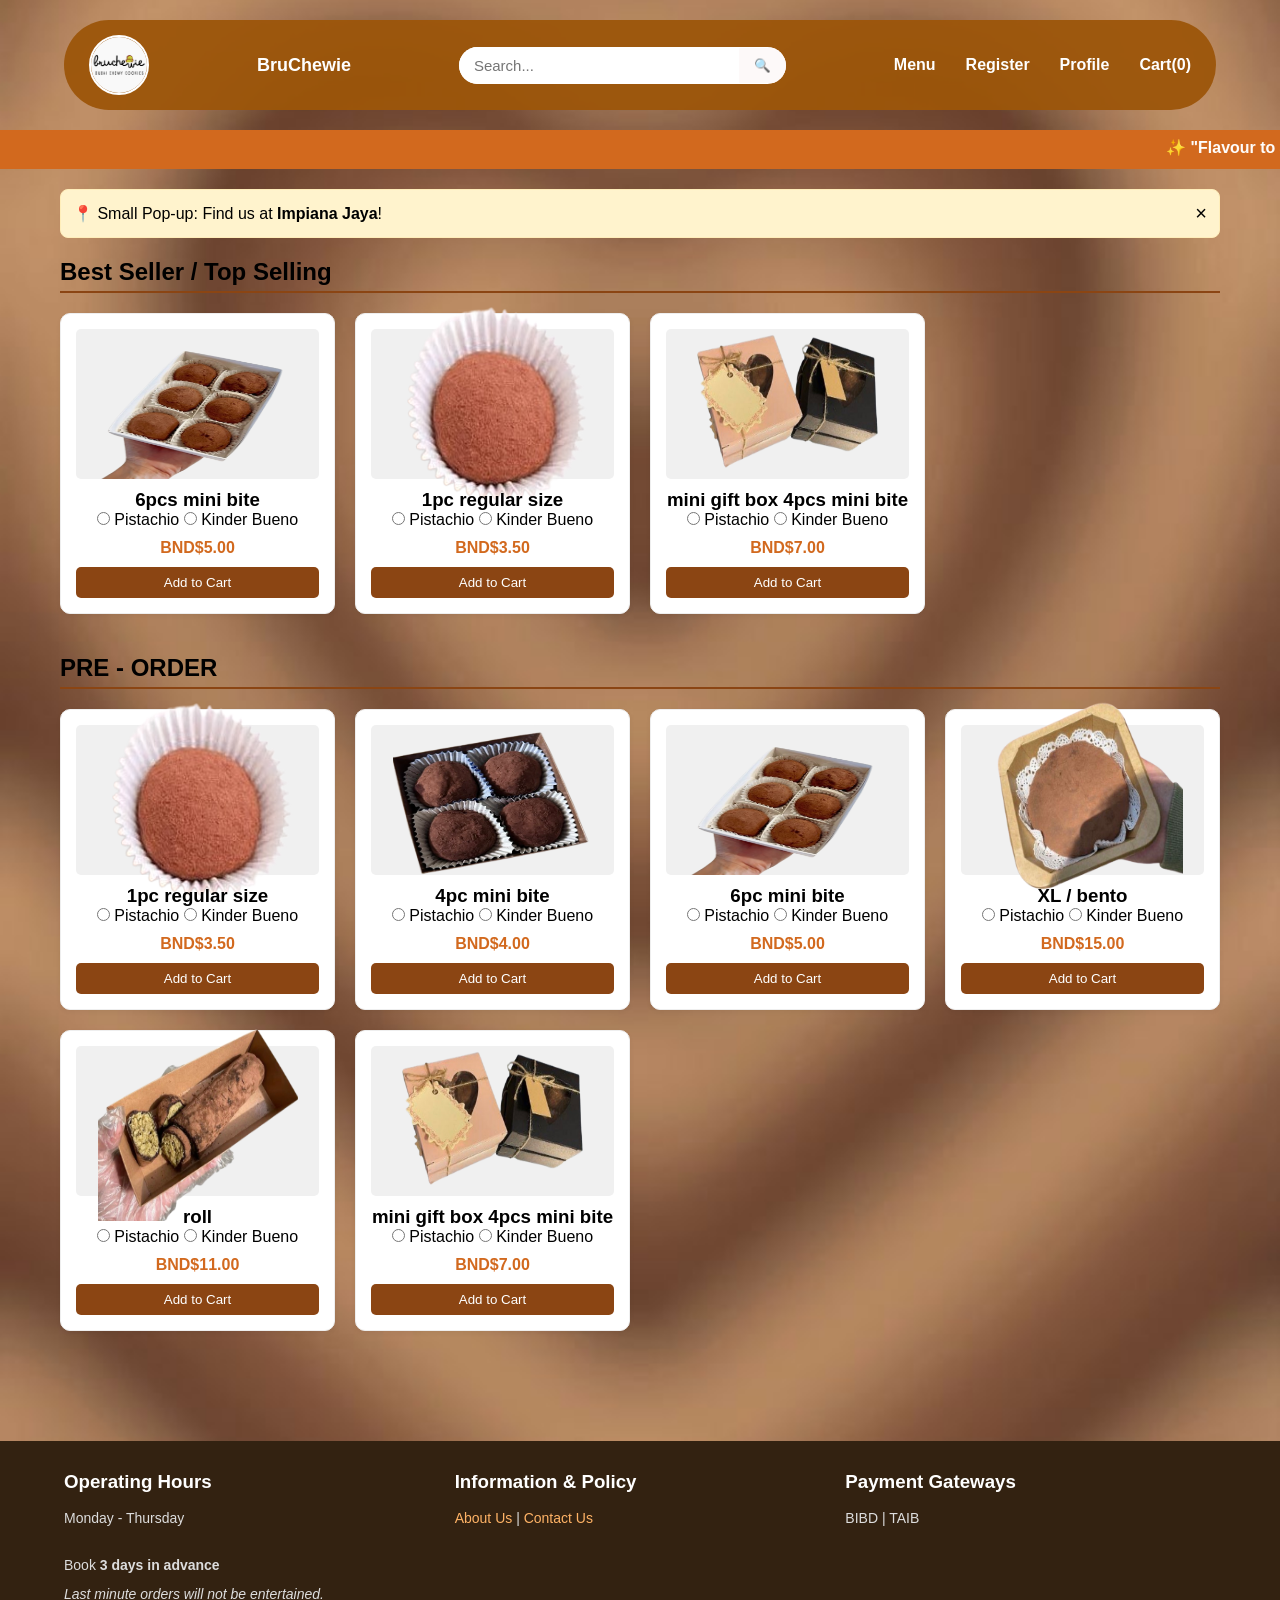
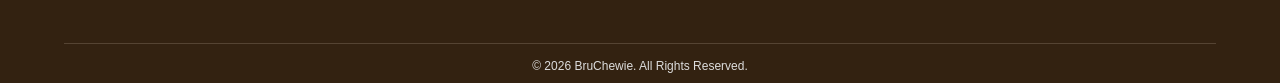
<file: index.html>
<!DOCTYPE html>
<html lang="en">
<head>
    <meta charset="UTF-8">
    <meta name="viewport" content="width=device-width, initial-scale=1.0">
    <title>BruChewie | Dubai Chewy Cookie</title>
    <link rel="stylesheet" href="style.css">
</head>

<style>
    body {
    background-image: url("bg.jpg");
    background-repeat: no-repeat;
    background-position: center center;
    background-attachment: fixed;
    background-size: cover;
    height: 100vh;
    margin: 0; /* Removes default margin around the body */
}
</style>

<body>

    <header>
        <nav class="navbar">
            <div class="logo-container">
                <img src="bruchewie logo.png" class="nav-circle-logo" width="60" height="60">
            </div>
            <div class="logo">BruChewie</div>
            <div class="search-box">
                <input type="text" placeholder="Search...">
                <button>🔍</button>
            </div>
            <ul class="nav-links">
                <li><a href="menu.html">Menu</a></li>
                <li><a href="signup.html">Register</a></li>
                <li><a href="login.html" class="icon-link">Profile</a></li>
                <li><a href="checkout.html" class="icon-link">Cart(<span id="cart-count">0</span>)</a></li>
            </ul>
        </nav>
    </header>

    <div class="promo-banner">
        <marquee behavior="scroll" direction="left">✨ "Flavour to Savor" - The Rich Taste of Cocoa ✨</marquee>
    </div>

    <main>
        <div class="small-popup" id="location-popup">
            <p>📍 Small Pop-up: Find us at <strong>Impiana Jaya</strong>!</p>
            <button onclick="document.getElementById('location-popup').style.display='none'">&times;</button>
        </div>

        <section class="product-section">
            <h2>Best Seller / Top Selling</h2>
            <div class="product-grid">
                <div class="product-card">
                    <div class="product-image-placeholder">
                        <img src="6pcs_mini.png" class="product-image" width="200" height="150">
                    </div>
                    <h3>6pcs mini bite</h3>
                    <input type="radio" name="flavor" value="pistachio"> Pistachio
                    <input type="radio" name="flavor" value="kinder"> Kinder Bueno
                    <p class="price">BND$5.00</p>
                    <button class="add-to-cart-btn">Add to Cart</button>
                </div>
                <div class="product-card">
                    <div class="product-image-placeholder">
                        <img src="regular_dcc.png" class="product-image" width="200" height="200">
                    </div>
                    <h3>1pc regular size</h3>
                    <input type="radio" name="flavor" value="pistachio"> Pistachio
                    <input type="radio" name="flavor" value="kinder"> Kinder Bueno
                    <p class="price">BND$3.50</p>
                    <button class="add-to-cart-btn">Add to Cart</button>
                </div>
                <div class="product-card">
                    <div class="product-image-placeholder">
                        <img src="mini_gift_box.png" class="product-image" width="200" height="150">
                    </div>
                    <h3>mini gift box 4pcs mini bite</h3>
                    <input type="radio" name="flavor" value="pistachio"> Pistachio
                    <input type="radio" name="flavor" value="kinder"> Kinder Bueno
                    <p class="price">BND$7.00</p>
                    <button class="add-to-cart-btn">Add to Cart</button>
            </div>
        </section>

        <section class="product-section">
            <h2>PRE - ORDER</h2>
            <div class="product-grid">
                <div class="product-card">
                    <div class="product-image-placeholder">
                        <img src="regular_dcc.png" class="product-image" width="200" height="200">
                    </div>
                    <h3>1pc regular size</h3>
                    <input type="radio" name="flavor" value="pistachio"> Pistachio
                    <input type="radio" name="flavor" value="kinder"> Kinder Bueno
                    <p class="price">BND$3.50</p>
                    <button class="add-to-cart-btn">Add to Cart</button>
                </div>
                <div class="product-card">
                    <div class="product-image-placeholder">
                        <img src="4_pc_mini.png" class="product-image" width="200" height="200">
                    </div>
                    <h3>4pc mini bite</h3>
                    <input type="radio" name="flavor" value="pistachio"> Pistachio
                    <input type="radio" name="flavor" value="kinder"> Kinder Bueno
                    <p class="price">BND$4.00</p>
                    <button class="add-to-cart-btn">Add to Cart</button>
                </div>
                <div class="product-card">
                    <div class="product-image-placeholder">
                        <img src="6pcs_mini.png" class="product-image" width="200" height="150">
                    </div>
                    <h3>6pc mini bite</h3>
                    <input type="radio" name="flavor" value="pistachio"> Pistachio
                    <input type="radio" name="flavor" value="kinder"> Kinder Bueno
                    <p class="price">BND$5.00</p>
                    <button class="add-to-cart-btn">Add to Cart</button>
                </div>
                <div class="product-card">
                    <div class="product-image-placeholder">
                        <img src="xl_bento.png" class="product-image" width="200" height="200">
                    </div>
                    <h3>XL / bento</h3>
                    <input type="radio" name="flavor" value="pistachio"> Pistachio
                    <input type="radio" name="flavor" value="kinder"> Kinder Bueno
                    <p class="price">BND$15.00</p>
                    <button class="add-to-cart-btn">Add to Cart</button>
                </div>
                <div class="product-card">
                    <div class="product-image-placeholder">
                        <img src="roll_dcc.png" class="product-image" width="200" height="200">
                    </div>
                    <h3>roll</h3>
                    <input type="radio" name="flavor" value="pistachio"> Pistachio
                    <input type="radio" name="flavor" value="kinder"> Kinder Bueno
                    <p class="price">BND$11.00</p>
                    <button class="add-to-cart-btn">Add to Cart</button>
                </div>
                <div class="product-card">
                    <div class="product-image-placeholder">
                        <img src="mini_gift_box.png" class="product-image" width="200" height="150">
                    </div>
                    <h3>mini gift box 4pcs mini bite</h3>
                    <input type="radio" name="flavor" value="pistachio"> Pistachio
                    <input type="radio" name="flavor" value="kinder"> Kinder Bueno
                    <p class="price">BND$7.00</p>
                    <button class="add-to-cart-btn">Add to Cart</button>
                </div>
            </div>
        </section>
    </main>

    <footer>
        <div class="footer-container">
            <div class="footer-section">
                <h3>Operating Hours</h3>
                <p>Monday - Thursday</p> <br>
                <p>Book <strong>3 days in advance</strong></p>
                <p><em>Last minute orders will not be entertained.</em></p>
            </div>
            
            <div class="footer-section">
                <h3>Information & Policy</h3>
                <p><a href="bruchewie.html">About Us</a> | <a href="contact.html">Contact Us</a></p>
            </div>

            <div class="footer-section">
                <h3>Payment Gateways</h3>
                <p>BIBD | TAIB</p>
            </div>
        </div>
        <div class="footer-bottom">
            <p>&copy; 2026 BruChewie. All Rights Reserved.</p>
        </div>
    </footer>

    <script src="script.js"></script>
</body>
</html>
</file>
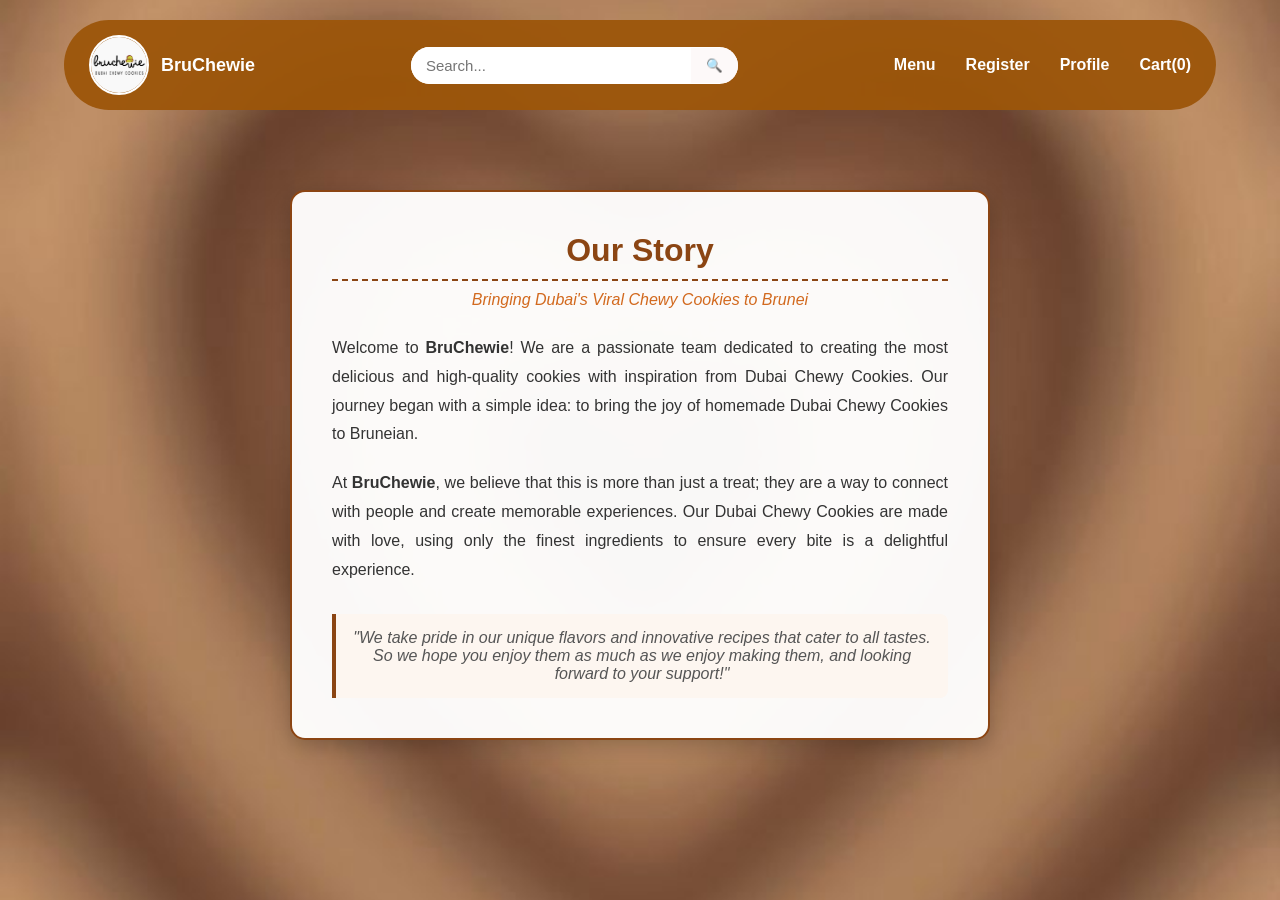
<file: bruchewie.html>
<!DOCTYPE html>
<html lang="en">
<head>
    <meta charset="UTF-8">
    <meta name="viewport" content="width=device-width, initial-scale=1.0">
    <title>BruChewie | About Us</title>
    <link rel="stylesheet" href="style.css">
    <style>
        body {
            background-image: url("bg.jpg");
            background-repeat: no-repeat;
            background-position: center center;
            background-attachment: fixed;
            background-size: cover;
            min-height: 100vh;
            margin: 0; 
            display: flex;
            flex-direction: column;
            align-items: center;
        }

        .about-wrapper {
            background: rgba(255, 255, 255, 0.96);
            border: 2px solid #8B4513;
            border-radius: 15px;
            padding: 40px;
            max-width: 700px;
            width: 90%;
            margin: 40px auto;
            box-shadow: 0 6px 20px rgba(0,0,0,0.2);
            text-align: center;
        }

        .about-title {
            color: #8B4513;
            font-size: 32px;
            margin-bottom: 10px;
            font-weight: bold;
            border-bottom: 2px dashed #8B4513;
            padding-bottom: 10px;
        }

        .about-subtitle {
            font-style: italic;
            color: #D2691E;
            margin-bottom: 25px;
            font-size: 16px;
        }

        .about-content p {
            font-size: 16px;
            color: #333;
            line-height: 1.8;
            margin-bottom: 20px;
            text-align: justify;
        }

        .highlight-box {
            background-color: #fdf6f0;
            border-left: 4px solid #8B4513;
            padding: 15px;
            margin-top: 30px;
            border-radius: 0 8px 8px 0;
            font-style: italic;
            color: #555;
        }
    </style>
</head>
<body>

    <header style="width: 100%;">
        <nav class="navbar">
            <div class="logo-container">
                <img src="bruchewie logo.png" class="nav-circle-logo" width="60" height="60">
                <div class="logo">BruChewie</div>
            </div>
            <div class="search-box">
                <input type="text" placeholder="Search...">
                <button>🔍</button>
            </div>
            <ul class="nav-links">
                <li><a href="menu.html">Menu</a></li>
                <li><a href="signup.html">Register</a></li>
                <li><a href="login.html" class="icon-link">Profile</a></li>
                <li><a href="checkout.html" class="icon-link">Cart(<span id="cart-count">0</span>)</a></li>
            </ul>
        </nav>
    </header>

    <main style="width:100%;">
        <div class="about-wrapper">
            <h1 class="about-title">Our Story</h1>
            <div class="about-subtitle">Bringing Dubai's Viral Chewy Cookies to Brunei</div>
            
            <div class="about-content">
                <p>
                    Welcome to <strong>BruChewie</strong>! We are a passionate team dedicated to creating the most delicious and high-quality cookies with inspiration from Dubai Chewy Cookies. 
            Our journey began with a simple idea: to bring the joy of homemade Dubai Chewy Cookies to Bruneian. 
                </p>
                <p>
                     At <strong>BruChewie</strong>, we believe that this is more than just a treat; they are a way to connect with people and create memorable experiences. 
            Our Dubai Chewy Cookies are made with love, using only the finest ingredients to ensure every bite is a delightful experience. 
                </p>
                
                <div class="highlight-box">
                    "We take pride in our unique flavors and innovative recipes that cater to all tastes. So we hope you enjoy them as much as we enjoy making them, and looking forward to your support!"
                </div>
            </div>
        </div>
    </main>

    <script src="script.js"></script>
</body>
</html>
</file>
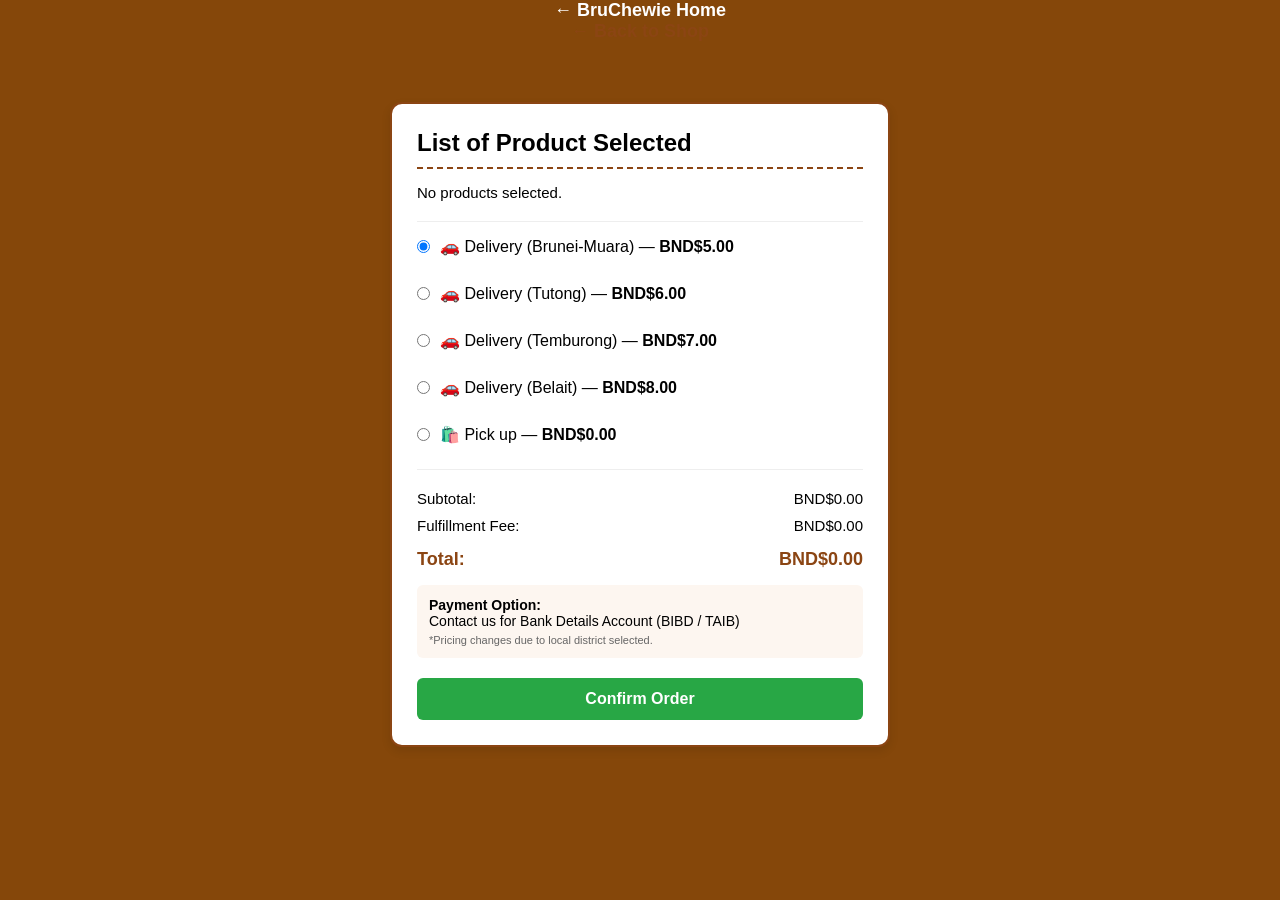
<file: checkout.html>
<!DOCTYPE html>
<html lang="en">
<head>
    <header style="text-align: center;">
        <div class="logo"><a href="index.html" style="text-decoration: none; color: white;">← BruChewie Home</a></div>
    </header>
    <meta charset="UTF-8">
    <meta name="viewport" content="width=device-width, initial-scale=1.0">
    <title>BruChewie | Checkout</title>
    <link rel="stylesheet" href="style.css">
    <style>
        .checkout-wrapper {
            background: white;
            border: 2px solid #8B4513;
            border-radius: 12px;
            padding: 25px;
            max-width: 500px;
            margin: 40px auto;
            box-shadow: 0 4px 10px rgba(0,0,0,0.1);
        }
        .summary-title {
            border-bottom: 2px dashed #8B4513;
            padding-bottom: 10px;
            margin-bottom: 15px;
        }
        .cart-item {
            display: flex;
            justify-content: space-between;
            margin-bottom: 10px;
            font-size: 15px;
        }
        .fulfillment-options {
            margin: 20px 0;
            padding: 15px 0;
            border-top: 1px solid #eee;
            border-bottom: 1px solid #eee;
        }
        .option-label {
            display: flex;
            align-items: center;
            gap: 10px;
            margin-bottom: 10px;
            cursor: pointer;
        }
        .total-display {
            display: flex;
            justify-content: space-between;
            font-size: 18px;
            font-weight: bold;
            margin: 15px 0;
            color: #8B4513;
        }
        .payment-method {
            background: #fdf6f0;
            padding: 12px;
            border-radius: 6px;
            margin-bottom: 20px;
            font-size: 14px;
        }
        .confirm-btn {
            background-color: #28a745;
            color: white;
            border: none;
            width: 100%;
            padding: 12px;
            font-size: 16px;
            font-weight: bold;
            border-radius: 6px;
            cursor: pointer;
        }
        .confirm-btn:hover { background-color: #218838; }
    </style>
</head>
<body>

    <header style="text-align: center;">
        <div class="logo"><a href="index.html" style="text-decoration: none; color: #8B4513;">← Back to Shop</a></div>
    </header>

   <main>
    <div class="checkout-wrapper">
        <h2 class="summary-title">List of Product Selected</h2>
        
        <div id="cart-items-list">
            <p style="color: #888; font-style: italic; padding: 10px 0;">Loading your cart...</p>
        </div>

        <div class="fulfillment-options">
            <label class="option-label">
                <input type="radio" name="fulfillment" value="delivery" id="delivery-bruneimuara" checked onchange="renderCheckout()">
                <span>🚗 Delivery (Brunei-Muara) — <strong>BND$5.00</strong></span>
            </label> <br>
            <label class="option-label">
                <input type="radio" name="fulfillment" value="delivery" id="delivery-tutong" onchange="renderCheckout()">
                <span>🚗 Delivery (Tutong) — <strong>BND$6.00</strong></span>
            </label> <br>
             <label class="option-label">
                <input type="radio" name="fulfillment" value="delivery" id="delivery-temburong" onchange="renderCheckout()">
                <span>🚗 Delivery (Temburong) — <strong>BND$7.00</strong></span>
            </label> <br>
             <label class="option-label">
                <input type="radio" name="fulfillment" value="delivery" id="delivery-belait" onchange="renderCheckout()">
                <span>🚗 Delivery (Belait) — <strong>BND$8.00</strong></span>
            </label> <br>
            <label class="option-label">
                <input type="radio" name="fulfillment" value="pickup" id="pickup-radio" onchange="renderCheckout()">
                <span>🛍️ Pick up — <strong>BND$0.00</strong></span>
            </label>
        </div>

        <div class="cart-item">
            <span>Subtotal:</span>
            <span id="subtotal-val">BND$0.00</span>
        </div>
        <div class="cart-item">
            <span>Fulfillment Fee:</span>
            <span id="fee-val">BND$5.00</span>
        </div>
        
        <div class="total-display">
            <span>Total:</span>
            <span id="total-val">BND$0.00</span>
        </div>

        <div class="payment-method">
            <p><strong>Payment Option:</strong></p>
            <p>Contact us for Bank Details Account (BIBD / TAIB)</p>
            <p style="font-size: 11px; margin-top: 5px; color: #666;">*Pricing changes due to local district selected.</p>
        </div>

        <button class="confirm-btn" onclick="submitOrder()">Confirm Order</button>
    </div>
</main>

    <script src="script.js"></script>
</body>
</html>
</file>
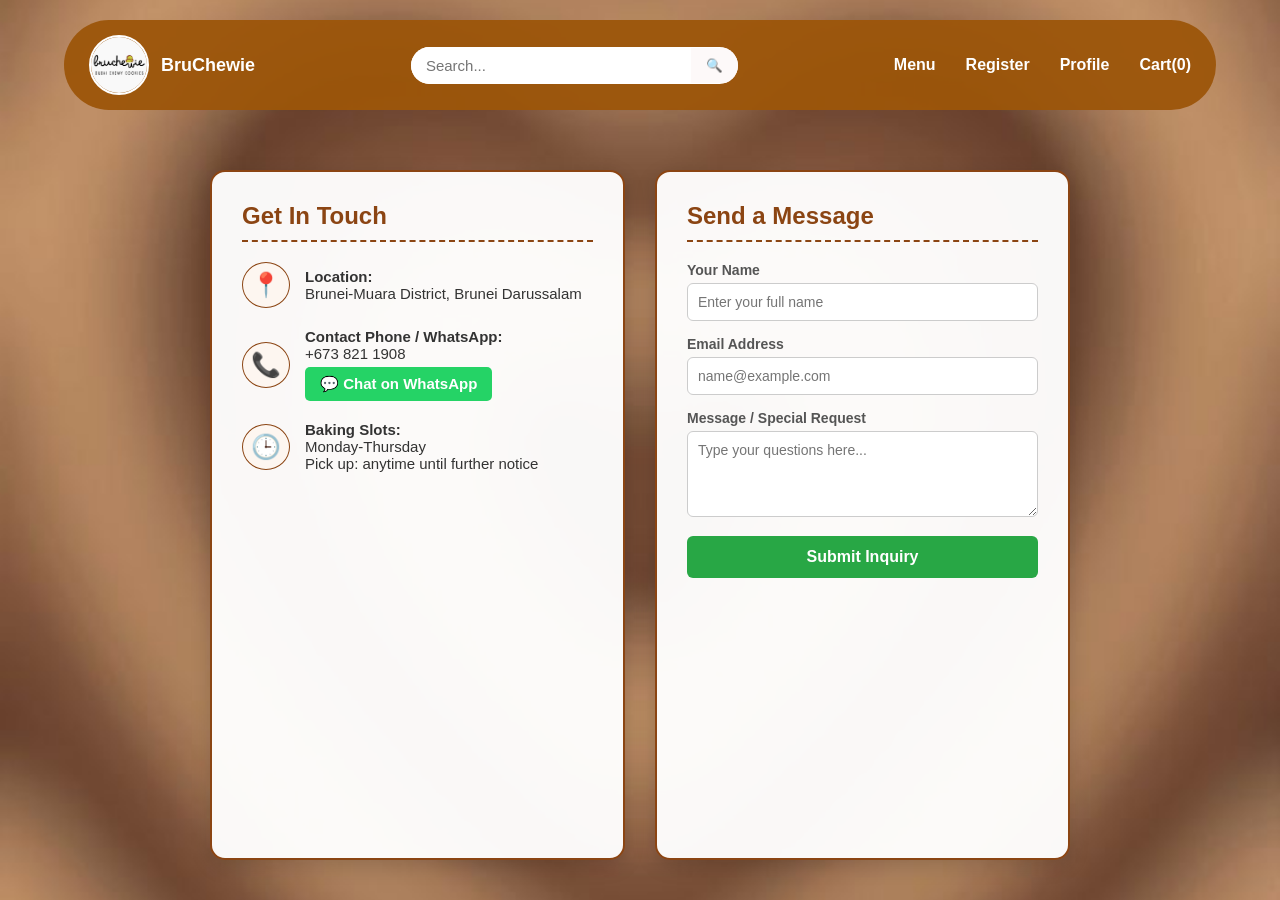
<file: contact.html>
<!DOCTYPE html>
<html lang="en">
<head>
    <meta charset="UTF-8">
    <meta name="viewport" content="width=device-width, initial-scale=1.0">
    <title>BruChewie | Contact Us</title>
    <link rel="stylesheet" href="style.css">
    <style>
        body {
            background-image: url("bg.jpg");
            background-repeat: no-repeat;
            background-position: center center;
            background-attachment: fixed;
            background-size: cover;
            min-height: 100vh;
            margin: 0; 
            display: flex;
            flex-direction: column;
            align-items: center;
        }

        .contact-container {
            display: flex;
            flex-wrap: wrap;
            gap: 30px;
            max-width: 900px;
            width: 90%;
            margin: 40px auto;
        }

        .contact-box {
            background: rgba(255, 255, 255, 0.96);
            border: 2px solid #8B4513;
            border-radius: 15px;
            padding: 30px;
            box-shadow: 0 6px 20px rgba(0,0,0,0.15);
            flex: 1;
            min-width: 280px;
        }

        .contact-title {
            color: #8B4513;
            font-size: 24px;
            font-weight: bold;
            margin-bottom: 20px;
            border-bottom: 2px dashed #8B4513;
            padding-bottom: 10px;
        }

        .info-item {
            display: flex;
            align-items: center;
            gap: 15px;
            margin-bottom: 20px;
            font-size: 15px;
            color: #333;
        }

        .info-icon {
            font-size: 24px;
            background: #fdf6f0;
            padding: 8px;
            border-radius: 50%;
            border: 1px solid #8B4513;
        }

        .form-group {
            margin-bottom: 15px;
        }

        .form-group label {
            display: block;
            margin-bottom: 5px;
            font-weight: 600;
            color: #555;
            font-size: 14px;
        }

        .form-group input, .form-group textarea {
            width: 100%;
            padding: 10px;
            border: 1px solid #ccc;
            border-radius: 6px;
            outline: none;
            font-size: 14px;
        }

        .form-group input:focus, .form-group textarea:focus {
            border-color: #8B4513;
        }

        .send-btn {
            background-color: #28a745;
            color: white;
            border: none;
            width: 100%;
            padding: 12px;
            font-size: 16px;
            font-weight: bold;
            border-radius: 6px;
            cursor: pointer;
            transition: background 0.3s;
        }
        .send-btn:hover { background-color: #218838; }

        .whatsapp-btn {
            display: inline-block;
            background-color: #25D366;
            color: white;
            text-decoration: none;
            padding: 8px 15px;
            border-radius: 5px;
            font-weight: bold;
            margin-top: 5px;
        }
        .whatsapp-btn:hover { background-color: #1ebd58; }
    </style>
</head>
<body>

    <header style="width: 100%;">
        <nav class="navbar">
            <div class="logo-container">
                <img src="bruchewie logo.png" class="nav-circle-logo" width="60" height="60">
                <div class="logo">BruChewie</div>
            </div>
            <div class="search-box">
                <input type="text" placeholder="Search...">
                <button>🔍</button>
            </div>
            <ul class="nav-links">
                <li><a href="menu.html">Menu</a></li>
                <li><a href="signup.html">Register</a></li>
                <li><a href="login.html" class="icon-link">Profile</a></li>
                <li><a href="checkout.html" class="icon-link">Cart(<span id="cart-count">0</span>)</a></li>
            </ul>
        </nav>
    </header>

    <main class="contact-container">
        
        <div class="contact-box">
            <h2 class="contact-title">Get In Touch</h2>
            
            <div class="info-item">
                <div class="info-icon">📍</div>
                <div>
                    <strong>Location:</strong><br>
                    Brunei-Muara District, Brunei Darussalam
                </div>
            </div>

            <div class="info-item">
                <div class="info-icon">📞</div>
                <div>
                    <strong>Contact Phone / WhatsApp:</strong><br>
                    +673 821 1908 <br>
                    <a href="https://wa.me/6738211908" target="_blank" class="whatsapp-btn">💬 Chat on WhatsApp</a>
                </div>
            </div>

            <div class="info-item">
                <div class="info-icon">🕒</div>
                <div>
                    <strong>Baking Slots:</strong><br>
                    Monday-Thursday<br>
                    Pick up: anytime until further notice
                </div>
            </div>
        </div>

        <div class="contact-box">
            <h2 class="contact-title">Send a Message</h2>
            <form onsubmit="handleMessage(event)">
                <div class="form-group">
                    <label>Your Name</label>
                    <input type="text" id="contact-name" placeholder="Enter your full name" required>
                </div>
                <div class="form-group">
                    <label>Email Address</label>
                    <input type="email" id="contact-email" placeholder="name@example.com" required>
                </div>
                <div class="form-group">
                    <label>Message / Special Request</label>
                    <textarea id="contact-msg" rows="4" placeholder="Type your questions here..." required></textarea>
                </div>
                <button type="submit" class="send-btn">Submit Inquiry</button>
            </form>
        </div>

    </main>

    <script>
        function handleMessage(e) {
            e.preventDefault();
            const name = document.getElementById('contact-name').value;
            alert(`Thank you, ${name}! Your inquiry has been sent. We will get back to you shortly.`);
            document.getElementById('contact-name').value = '';
            document.getElementById('contact-email').value = '';
            document.getElementById('contact-msg').value = '';
        }
    </script>
    <script src="script.js"></script>
</body>
</html>
</file>
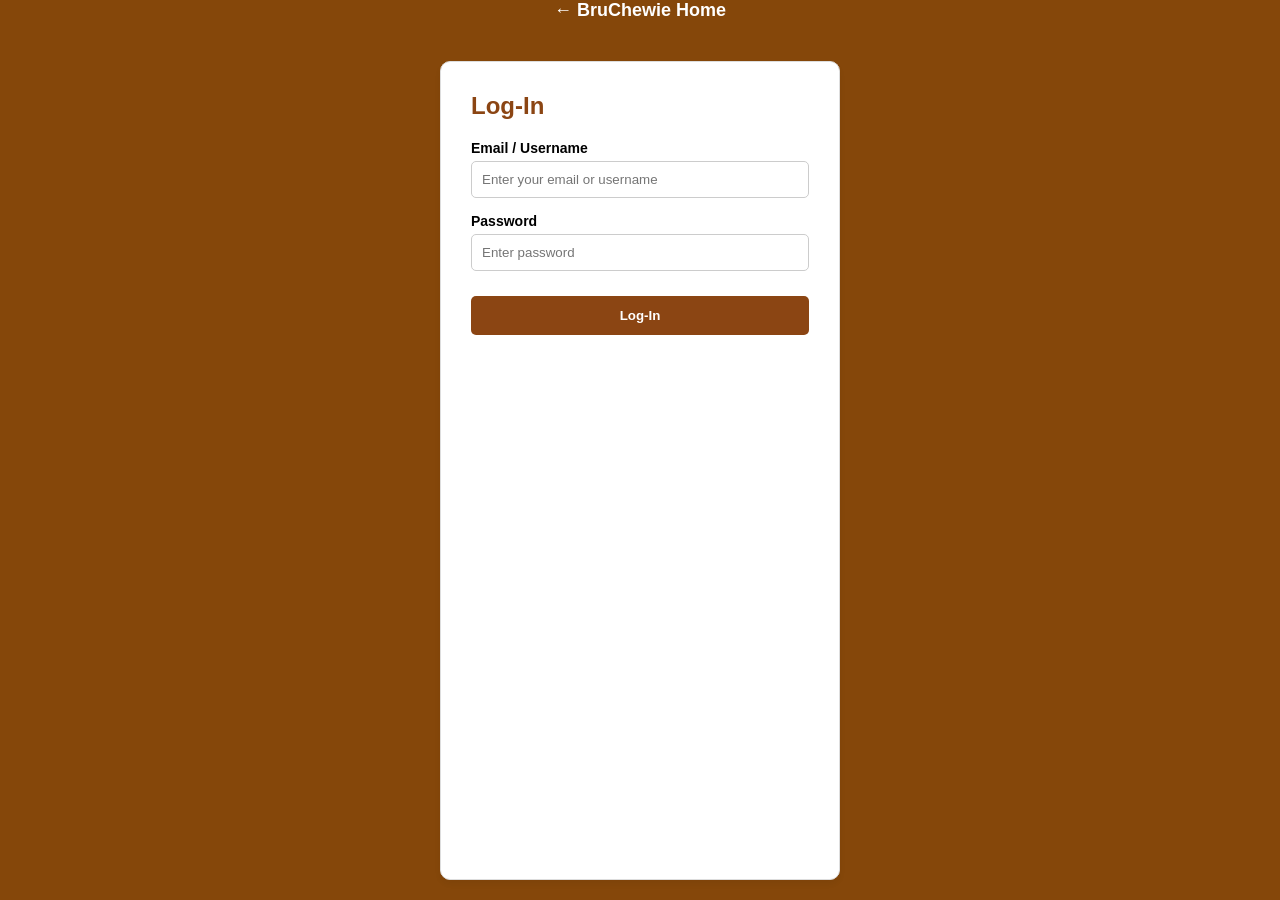
<file: login.html>
<!DOCTYPE html>
<html lang="en">
<head>
    <meta charset="UTF-8">
    <meta name="viewport" content="width=device-width, initial-scale=1.0">
    <title>BruChewie | Log In to Your Account</title>
    <link rel="stylesheet" href="style.css">
    <style>
        
        .auth-container {
            display: flex;
            justify-content: space-around;
            flex-wrap: wrap;
            gap: 30px;
            margin-top: 40px;
        }
        .auth-box {
            background: white;
            border: 1px solid #ddd;
            padding: 30px;
            border-radius: 10px;
            width: 100%;
            max-width: 400px;
            box-shadow: 0 4px 6px rgba(0,0,0,0.05);
        }
        .auth-box h2 {
            margin-bottom: 20px;
            color: #8B4513;
        }
        .form-group {
            margin-bottom: 15px;
            text-align: left;
        }
        .form-group label {
            display: block;
            margin-bottom: 5px;
            font-weight: 600;
            font-size: 14px;
        }
        .form-group input {
            width: 100%;
            padding: 10px;
            border: 1px solid #ccc;
            border-radius: 5px;
        }
        .auth-btn {
            background-color: #8B4513;
            color: white;
            border: none;
            padding: 12px;
            width: 100%;
            border-radius: 5px;
            cursor: pointer;
            font-weight: bold;
            margin-top: 10px;
        }
        .auth-btn:hover { background-color: #A0522D; }
    </style>
</head>
<body>

    <header style="text-align: center;">
        <div class="logo"><a href="index.html" style="text-decoration: none; color: white;">← BruChewie Home</a></div>
    </header>

    <main class="auth-container">
        <div class="auth-box">
            <h2>Log-In</h2>
            <form onsubmit="alert('Logged in successfully!'); return false;">
                <div class="form-group">
                    <label>Email / Username</label>
                    <input type="text" placeholder="Enter your email or username" required>
                </div>
                <div class="form-group">
                    <label>Password</label>
                    <input type="password" placeholder="Enter password" required>
                </div>
                <button type="submit" class="auth-btn">Log-In</button>
            </form>
        </div>
    </main>

</body>
</html>
</file>
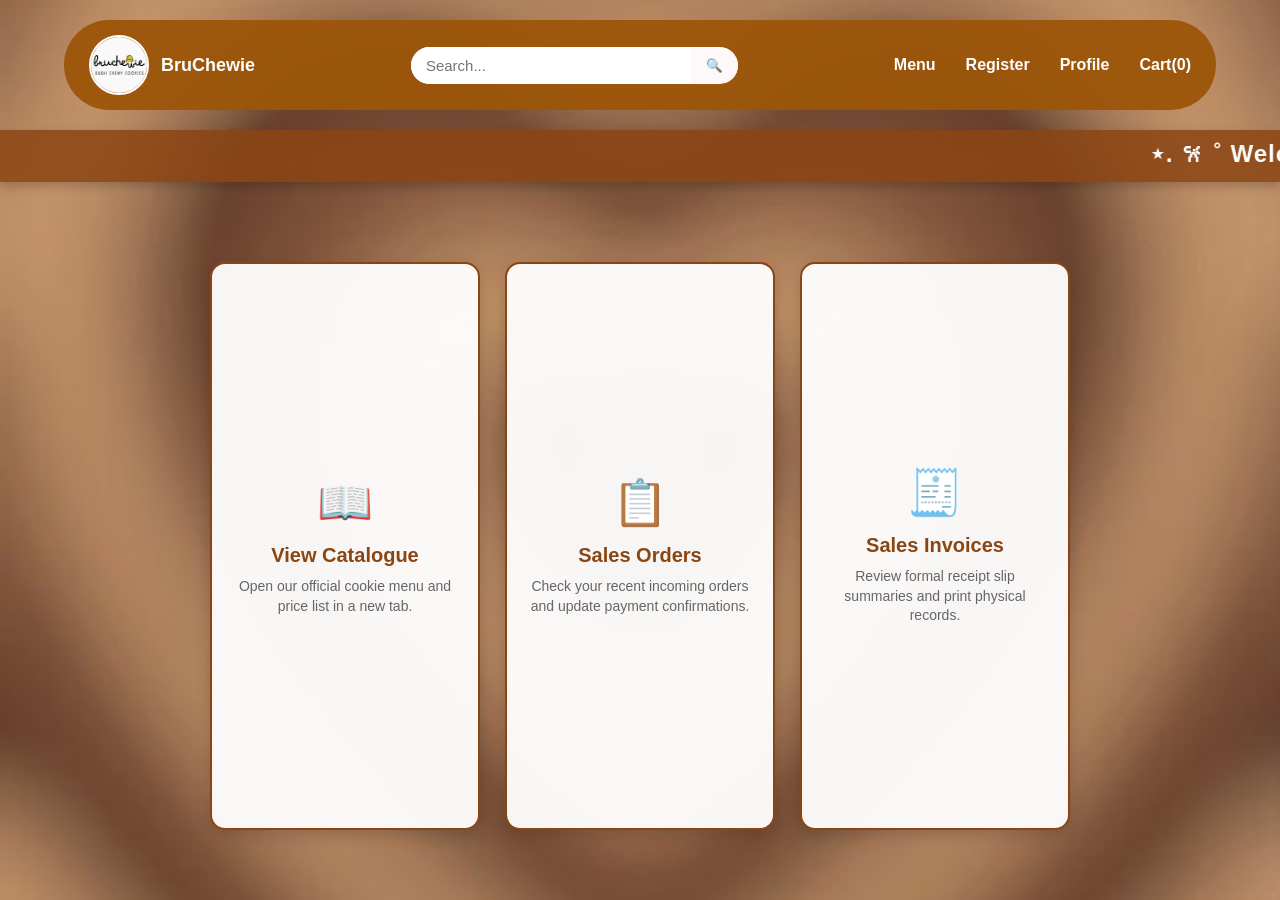
<file: menu.html>
<!DOCTYPE html>
<html lang="en">
<head>
    <meta charset="UTF-8">
    <meta name="viewport" content="width=device-width, initial-scale=1.0">
    <title>BruChewie | Menu Dashboard</title>
    <link rel="stylesheet" href="style.css">
    <style>
       
        body {
            background-image: url("bg.jpg");
            background-repeat: no-repeat;
            background-position: center center;
            background-attachment: fixed;
            background-size: cover;
            min-height: 100vh;
            margin: 0; 
            display: flex;
            flex-direction: column;
            align-items: center;
        }

        .menu-marquee {
            width: 100%;
            background: rgba(139, 69, 19, 0.85); /* Warm chocolate brown banner */
            color: white;
            padding: 10px 0;
            margin-bottom: 40px;
            box-shadow: 0 4px 10px rgba(0,0,0,0.2);
        }
        .menu-marquee h1 {
            margin: 0;
            font-size: 24px;
            font-weight: bold;
            letter-spacing: 1px;
        }
        
        .menu-container {
            width: 90%;
            max-width: 900px;
            display: grid;
            grid-template-columns: repeat(auto-fit, minmax(250px, 1fr));
            gap: 25px;
            padding: 20px;
            margin-bottom: 50px;
        }
        
        .menu-card {
            background: rgba(255, 255, 255, 0.95);
            border: 2px solid #8B4513;
            border-radius: 15px;
            padding: 30px 20px;
            text-align: center;
            text-decoration: none;
            color: #333;
            box-shadow: 0 6px 15px rgba(0,0,0,0.15);
            transition: transform 0.3s ease, box-shadow 0.3s ease, background-color 0.3s ease;
            display: flex;
            flex-direction: column;
            align-items: center;
            justify-content: center;
        }
        
        .menu-card:hover {
            transform: translateY(-8px);
            box-shadow: 0 12px 24px rgba(0,0,0,0.25);
            background-color: #fdf6f0; /* Soft cream color on hover */
        }
        
        .card-icon {
            font-size: 45px;
            margin-bottom: 15px;
        }

        .card-title {
            font-size: 20px;
            font-weight: bold;
            color: #8B4513;
            margin-bottom: 10px;
        }

        .card-desc {
            font-size: 14px;
            color: #666;
            line-height: 1.4;
        }
    </style>
</head>
<body>

    <header style="width: 100%;">
        <nav class="navbar">
            <div class="logo-container">
                <img src="bruchewie logo.png" class="nav-circle-logo" width="60" height="60">
                <div class="logo">BruChewie</div>
            </div>
            <div class="search-box">
                <input type="text" placeholder="Search...">
                <button>🔍</button>
            </div>
            <ul class="nav-links">
                <li><a href="menu.html">Menu</a></li>
                <li><a href="signup.html">Register</a></li>
                <li><a href="login.html" class="icon-link">Profile</a></li>
                <li><a href="checkout.html" class="icon-link">Cart(<span id="cart-count">0</span>)</a></li>
            </ul>
        </nav>
    </header>

    <div class="menu-marquee">
        <marquee behavior="scroll" direction="left" scrollamount="8">
            <h1>⋆. 𐙚 ˚ Welcome to the BruChewie Dashboard! Download our full catalogue or track your active orders below ˚ 𐙚 ⋆.</h1>
        </marquee>
    </div>

    <main class="menu-container">
        
        <!-- Card 1: Catalogue PDF -->
        <a href="BruChewie Catalogue.pdf" target="_blank" class="menu-card">
            <div class="card-icon">📖</div>
            <div class="card-title">View Catalogue</div>
            <div class="card-desc">Open our official cookie menu and price list in a new tab.</div>
        </a>

        <a href="salesorder.html" class="menu-card">
            <div class="card-icon">📋</div>
            <div class="card-title">Sales Orders</div>
            <div class="card-desc">Check your recent incoming orders and update payment confirmations.</div>
        </a>

        <a href="salesinvoice.html" class="menu-card">
            <div class="card-icon">🧾</div>
            <div class="card-title">Sales Invoices</div>
            <div class="card-desc">Review formal receipt slip summaries and print physical records.</div>
        </a>

    </main>

    <script src="script.js"></script>
</body>
</html>
</file>
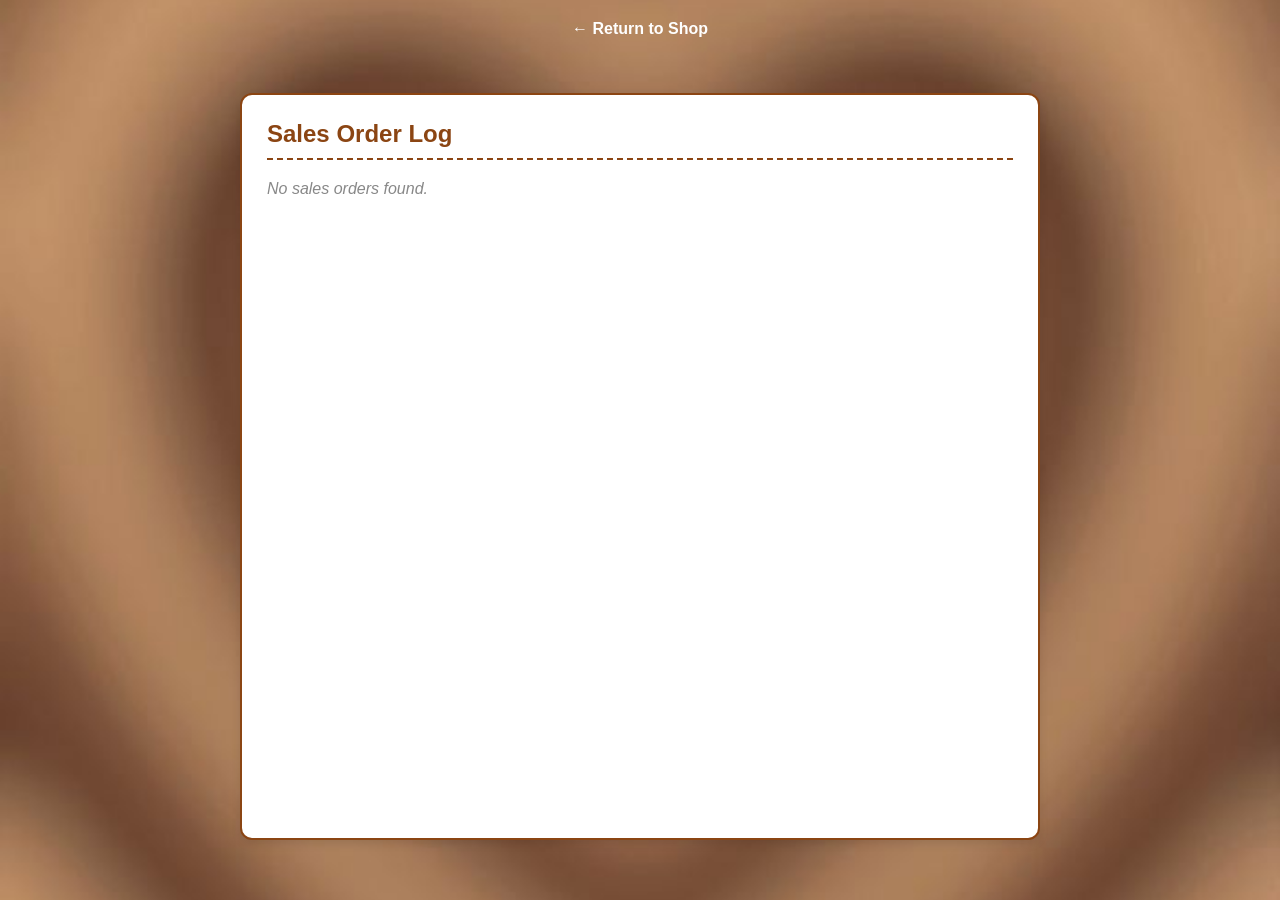
<file: salesinvoice.html>
<!DOCTYPE html>
<html lang="en">
<head>
    <meta charset="UTF-8">
    <meta name="viewport" content="width=device-width, initial-scale=1.0">
    <title>BruChewie</title>
    <link rel="stylesheet" href="style.css">
    <style>
        body {
            background-color: #f4f4f4;
            font-family: 'Courier New', Courier, monospace; /* Classic invoice font style */
            padding: 20px;
            margin: 0;
        }
        .invoice-wrapper {
            background: white;
            max-width: 500px;
            margin: 30px auto;
            padding: 30px;
            border: 1px solid #ccc;
            position: relative;
            box-shadow: 0 4px 8px rgba(0,0,0,0.05);
        }
        .invoice-header {
            text-align: center;
            margin-bottom: 30px;
        }
        .invoice-header h1 {
            margin: 0;
            color: #8B4513;
            font-size: 26px;
        }
        .invoice-details {
            display: flex;
            justify-content: space-between;
            margin-bottom: 20px;
            font-size: 14px;
        }
        .invoice-table {
            width: 100%;
            border-collapse: collapse;
            margin-bottom: 20px;
        }
        .invoice-table th, .invoice-table td {
            text-align: left;
            padding: 8px 0;
            border-bottom: 1px dashed #ddd;
            font-size: 14px;
        }
        .invoice-table th { border-bottom: 2px solid #8B4513; }
        .totals-section {
            text-align: right;
            font-size: 14px;
            line-height: 1.6;
        }
        .watermark {
            position: absolute;
            top: 40%;
            left: 20%;
            font-size: 70px;
            font-weight: bold;
            transform: rotate(-25deg);
            opacity: 0.12;
            pointer-events: none;
            width: 100%;
            text-align: center;
        }
        .paid-stamp { color: green; }
        .unpaid-stamp { color: red; }
        .no-print-actions {
            text-align: center;
            margin-top: 20px;
        }
        .btn {
            background-color: #8B4513;
            color: white;
            padding: 10px 20px;
            border: none;
            border-radius: 4px;
            cursor: pointer;
            text-decoration: none;
            font-weight: bold;
            font-size: 14px;
        }

        @media print {
            body { background: white; padding: 0; }
            .invoice-wrapper { border: none; box-shadow: none; margin: 0; }
            .no-print-actions { display: none; }
        }
    </style>
</head>
<body>

    <div class="invoice-wrapper">
        <div id="invoice-stamp" class="watermark"></div>

        <div class="invoice-header">
            <h1>BRUCHEWIE</h1>
            <p style="margin: 5px 0; font-size: 12px;">Dubai Chewy Cookies, Brunei</p>
            <p style="margin: 0; font-size: 12px;">Contact: +673 821 1908</p>
        </div>

        <div class="invoice-details">
            <div>
                <strong>Invoice To:</strong><br>
                Valued Customer
            </div>
            <div style="text-align: right;">
                <strong>Invoice ID:</strong> <span id="inv-id">------</span><br>
                <strong>Date:</strong> <span id="inv-date">--/--/----</span>
            </div>
        </div>

        <table class="invoice-table">
            <thead>
                <tr>
                    <th>Item Description</th>
                    <th style="text-align: right;">Total</th>
                </tr>
            </thead>
            <tbody id="inv-items-body">
                </tbody>
        </table>

        <div class="totals-section">
            <p>Subtotal: <span id="inv-subtotal">$0.00 BND</span></p>
            <p>Fulfillment: <span id="inv-fee">$0.00 BND</span></p>
            <h3 style="margin-top: 5px; color: #8B4513;">Total Amount: <span id="inv-total">$0.00 BND</span></h3>
        </div>

        <div style="margin-top: 30px; text-align: center; font-size: 12px; border-top: 1px dashed #ccc; padding-top: 15px;">
            <p>Thank you for supporting BruChewie!</p>
            <p>Please transfer within 24 hours to secure your slots.</p>
        </div>
    </div>

    <div class="no-print-actions">
        <a href="salesorder.html" class="btn" style="background-color: #666;">Back to Orders</a>
        <button class="btn" onclick="window.print()">Print Invoice / Receipt</button>
    </div>

    <script>
        document.addEventListener('DOMContentLoaded', () => {
            const currentId = localStorage.getItem('currentInvoiceId');
            const orders = JSON.parse(localStorage.getItem('myOrders')) || [];
            
            // Find matched active record item
            const currentOrder = orders.find(o => o.id === currentId);

            if (!currentOrder) {
                alert("No active order invoice targeted structure found!");
                window.location.href = 'salesorder.html';
                return;
            }

            // Populate text parameters
            document.getElementById('inv-id').innerText = currentOrder.id;
            document.getElementById('inv-date').innerText = currentOrder.date;
            document.getElementById('inv-subtotal').innerText = `$${currentOrder.subtotal.toFixed(2)} BND`;
            document.getElementById('inv-fee').innerText = `$${currentOrder.fee.toFixed(2)} BND`;
            document.getElementById('inv-total').innerText = `$${currentOrder.total.toFixed(2)} BND`;

            // Display dynamic visual watermark stamps
            const stamp = document.getElementById('invoice-stamp');
            stamp.innerText = currentOrder.status.toUpperCase();
            stamp.className = currentOrder.status === 'Paid' ? 'watermark paid-stamp' : 'watermark unpaid-stamp';

            // Loop and print dynamic product table details
            const tableBody = document.getElementById('inv-items-body');
            tableBody.innerHTML = '';
            
            currentOrder.items.forEach(item => {
                const tr = document.createElement('tr');
                tr.innerHTML = `
                    <td>${item.quantity}x ${item.name} (${item.flavor})</td>
                    <td style="text-align: right;">$${(item.price * item.quantity).toFixed(2)} BND</td>
                `;
                tableBody.appendChild(tr);
            });
        });
    </script>
</body>
</html>
</file>
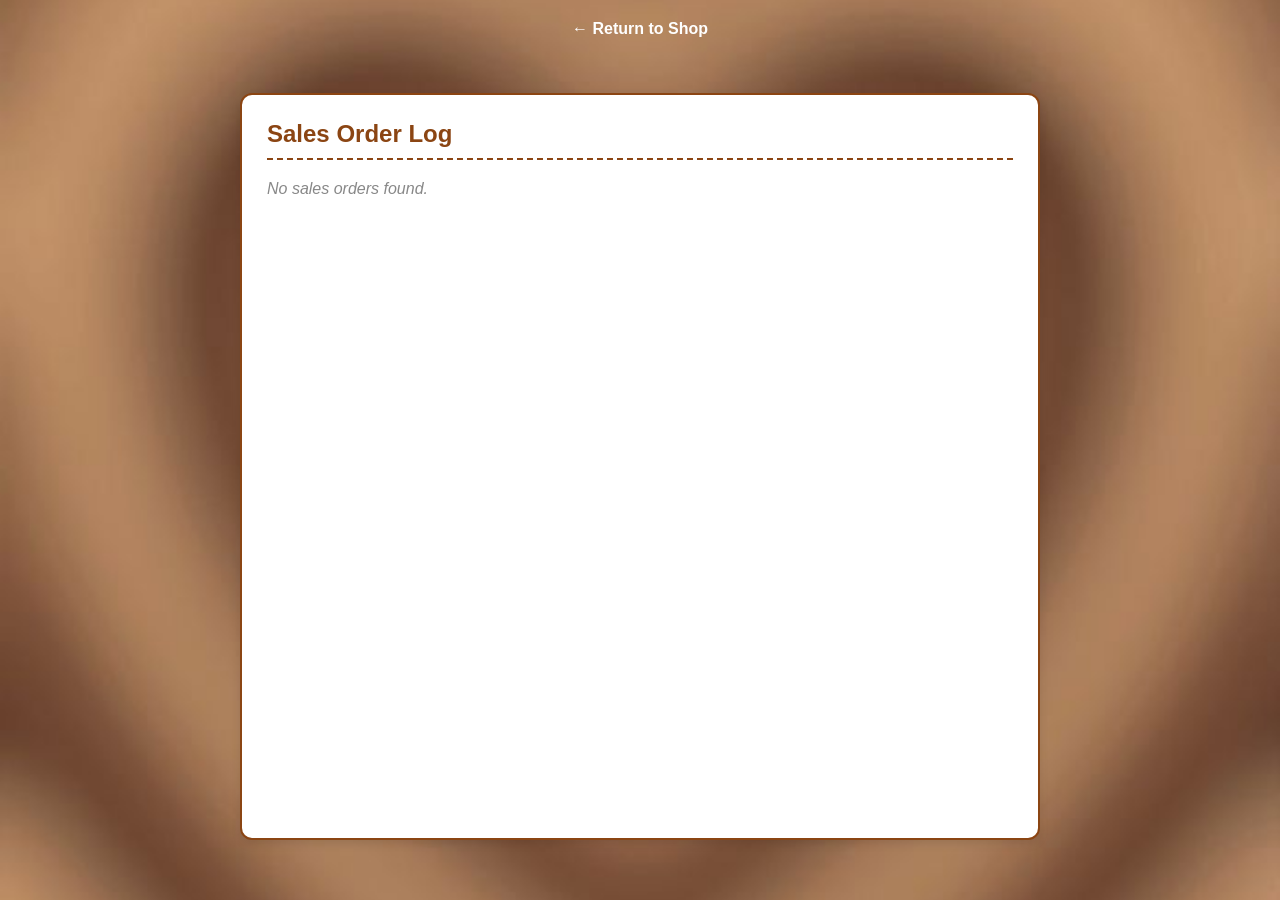
<file: salesorder.html>
<!DOCTYPE html>
<html lang="en">
<head>
    <meta charset="UTF-8">
    <meta name="viewport" content="width=device-width, initial-scale=1.0">
    <title>BruChewie</title>
    <link rel="stylesheet" href="style.css">
    <style>
        body {
            background-image: url("bg.jpg");
            background-repeat: no-repeat;
            background-position: center center;
            background-attachment: fixed;
            background-size: cover;
            min-height: 100vh;
            margin: 0;
            padding: 20px;
            font-family: Arial, sans-serif;
        }
        .order-container {
            background: white;
            border: 2px solid #8B4513;
            border-radius: 12px;
            padding: 25px;
            max-width: 800px;
            margin: 40px auto;
            box-shadow: 0 4px 10px rgba(0,0,0,0.1);
        }
        h2 {
            color: #8B4513;
            border-bottom: 2px dashed #8B4513;
            padding-bottom: 10px;
            margin-bottom: 20px;
        }
        .order-card {
            border: 1px solid #ddd;
            border-radius: 8px;
            padding: 15px;
            margin-bottom: 15px;
            background: #fff8f5;
        }
        .order-header {
            display: flex;
            justify-content: space-between;
            font-weight: bold;
            border-bottom: 1px solid #eee;
            padding-bottom: 8px;
            margin-bottom: 10px;
        }
        .status-unpaid { color: #d9534f; font-weight: bold; }
        .status-paid { color: #5cb85c; font-weight: bold; }
        .action-btn {
            background-color: #8B4513;
            color: white;
            border: none;
            padding: 6px 12px;
            border-radius: 4px;
            cursor: pointer;
            margin-right: 5px;
            font-size: 13px;
        }
        .action-btn:hover { background-color: #A0522D; }
        .pay-btn { background-color: #5cb85c; }
        .pay-btn:hover { background-color: #4cae4c; }
        .home-link {
            display: inline-block;
            margin-bottom: 15px;
            color: white;
            text-decoration: none;
            font-weight: bold;
        }
    </style>
</head>
<body>

    <div style="max-width: 800px; margin: auto;">
        <a href="index.html" class="home-link">← Return to Shop</a>
    </div>

    <main class="order-container">
        <h2>Sales Order Log</h2>
        <div id="orders-list">
            <p style="color: #888; font-style: italic;">No orders placed yet.</p>
        </div>
    </main>

    <script>
        let orders = JSON.parse(localStorage.getItem('myOrders')) || [];

        function renderOrders() {
            const container = document.getElementById('orders-list');
            container.innerHTML = '';

            if (orders.length === 0) {
                container.innerHTML = '<p style="color: #888; font-style: italic;">No sales orders found.</p>';
                return;
            }

            orders.forEach((order, index) => {
                const card = document.createElement('div');
                card.className = 'order-card';

                let itemsHtml = order.items.map(item => 
                    `<li>${item.quantity}x ${item.name} (${item.flavor})</li>`
                ).join('');

                const statusClass = order.status === 'Paid' ? 'status-paid' : 'status-unpaid';

                card.innerHTML = `
                    <div class="order-header">
                        <span>Order ID: ${order.id} (${order.date})</span>
                        <span class="${statusClass}">Status: ${order.status}</span>
                    </div>
                    <ul style="margin-bottom: 15px; padding-left: 20px;">
                        ${itemsHtml}
                    </ul>
                    <div style="display: flex; justify-content: space-between; align-items: center;">
                        <strong>Total: $${order.total.toFixed(2)} BND</strong>
                        <div>
                            ${order.status === 'Unpaid' ? `<button class="action-btn pay-btn" onclick="markAsPaid(${index})">Mark as Paid</button>` : ''}
                            <button class="action-btn" onclick="viewInvoice('${order.id}')">View Receipt</button>
                        </div>
                    </div>
                `;
                container.appendChild(card);
            });
        }

        window.markAsPaid = function(index) {
            orders[index].status = 'Paid';
            localStorage.setItem('myOrders', JSON.stringify(orders));
            renderOrders();
            alert('Payment Confirmed! Sales Invoice has been updated.');
        };

        window.viewInvoice = function(orderId) {
            // Save the selected ID to storage so the invoice page knows which one to print
            localStorage.setItem('currentInvoiceId', orderId);
            window.location.href = 'salesinvoice.html';
        };

        document.addEventListener('DOMContentLoaded', renderOrders);
    </script>
</body>
</html>
</file>
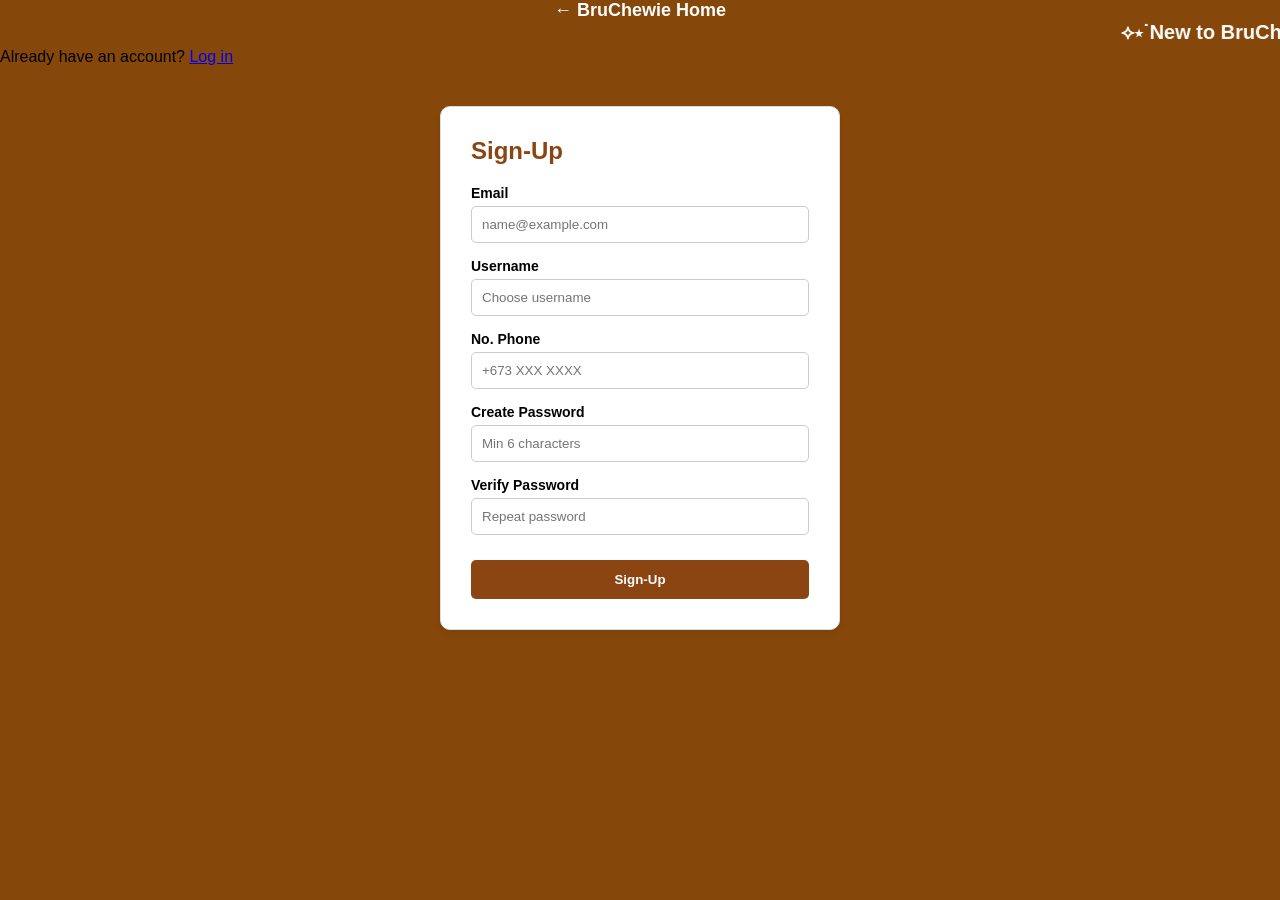
<file: signup.html>
<!DOCTYPE html>
<html lang="en">
<head>
    <meta charset="UTF-8">
    <meta name="viewport" content="width=device-width, initial-scale=1.0">
    <header style="text-align: center;">
        <div class="logo"><a href="index.html" style="text-decoration: none; color: white;">← BruChewie Home</a></div>
    </header>
    <title>BruChewie | Sign Up to Register</title>
    <div class="register-card">
            <div class="content">
                <marquee behavior="scroll" direction="left" scrollamount="10" style="color: white; font-weight: bold; font-size: 20px;">⟡⋆˙New to BruChewie? Sign up now to explore our delightful DCC treats!⋆˙⟡</marquee>
            </div>
        <p class="login-text">
                Already have an account?
                <a href="login.html"> Log in</a>
                </p>
    <link rel="stylesheet" href="style.css">
    <style>
        
        .auth-container {
            display: flex;
            justify-content: space-around;
            flex-wrap: wrap;
            gap: 30px;
            margin-top: 40px;
        }
        .auth-box {
            background: white;
            border: 1px solid #ddd;
            padding: 30px;
            border-radius: 10px;
            width: 100%;
            max-width: 400px;
            box-shadow: 0 4px 6px rgba(0,0,0,0.05);
        }
        .auth-box h2 {
            margin-bottom: 20px;
            color: #8B4513;
        }
        .form-group {
            margin-bottom: 15px;
            text-align: left;
        }
        .form-group label {
            display: block;
            margin-bottom: 5px;
            font-weight: 600;
            font-size: 14px;
        }
        .form-group input {
            width: 100%;
            padding: 10px;
            border: 1px solid #ccc;
            border-radius: 5px;
        }
        .auth-btn {
            background-color: #8B4513;
            color: white;
            border: none;
            padding: 12px;
            width: 100%;
            border-radius: 5px;
            cursor: pointer;
            font-weight: bold;
            margin-top: 10px;
        }
        .auth-btn:hover { background-color: #A0522D; }
    </style>
</head>

 <main class="auth-container">
        <div class="auth-box">
            <h2>Sign-Up</h2>
            <form onsubmit="alert('Account created successfully!'); return false;">
                <div class="form-group">
                    <label>Email</label>
                    <input type="email" placeholder="name@example.com" required>
                </div>
                <div class="form-group">
                    <label>Username</label>
                    <input type="text" placeholder="Choose username" required>
                </div>
                <div class="form-group">
                    <label>No. Phone</label>
                    <input type="tel" placeholder="+673 XXX XXXX" required>
                </div>
                <div class="form-group">
                    <label>Create Password</label>
                    <input type="password" placeholder="Min 6 characters" required>
                </div>
                <div class="form-group">
                    <label>Verify Password</label>
                    <input type="password" placeholder="Repeat password" required>
                </div>
                <button type="submit" class="auth-btn">Sign-Up</button>
            </form>
        </div>
    </main>
</html>
</file>
<file: style.css>
/* BASIC RESET & FONTS */
* {
    margin: 0;
    padding: 0;
    box-sizing: border-box;
    font-family: 'Gill Sans', 'Gill Sans MT', Calibri, 'Trebuchet MS', sans-serif;
}

body {
    min-height: 100vh;
    display: flex;
    flex-direction: column;
    justify-content: flex-start;
    background: hsl(30, 86%, 28%);
    margin: 0;
}

/* Navbar */
.navbar {
    width: 90%;
    max-width: 1200px;
    margin: 20px auto;
    padding: 15px 25px;
    display: flex;
    justify-content: space-between;
    align-items: center;
    background: rgba(156, 86, 10, 0.95);
    border-radius: 50px;
}

/* Logo */
.logo {
    font-size: 18px;
    font-weight: bold;
    color: white;
    font-family:'Gill Sans', 'Gill Sans MT', Calibri, 'Trebuchet MS', sans-serif
}

.logo-container {
    display: flex;
    align-items: center;
    gap: 12px;
}

.nav-circle-logo {
    border-radius: 50%;
    object-fit: cover;
    border: 2px solid white;
}

main {
    flex: 1;
    width: 100%;
    max-width: 1200px;
    margin: 20px auto;
    padding: 0 20px;
}
/* Search Box */
.search-box {
    display: flex;
    align-items: center;
    background: white;
    border-radius: 30px;
    overflow: hidden;
}

.search-box input {
    width: 280px;
    padding: 10px 15px;
    border: none;
    outline: none;
    font-size: 15px;
}

.search-box button {
    background: #fdf9f9;
    color: #333;
    border: none;
    padding: 10px 15px;
    cursor: pointer;
}

/* Navigation */
.nav-links {
    display: flex;
    list-style: none;
    gap: 30px;
}

.nav-links a {
    text-decoration: none;
    color: white;
    font-weight: bold;
    transition: color 0.3s;
}
.nav-links a:hover {
    color: #ff3b3b;
}

.user-meta {
    display: flex;
    gap: 15px;
    align-items: center;
}

.currency-picker {
    font-weight: bold;
    background: #e8e8e8;
    padding: 5px 10px;
    border-radius: 5px;
}

.icon-link {
    text-decoration: none;
    color: #333;
}

/* MENU Navigation */
.main-menu ul {
    display: flex;
    justify-content: center;
    list-style: none;
    margin-top: 15px;
    gap: 30px;
}

.main-menu a {
    text-decoration: none;
    color: #555;
    font-weight: 600;
}

/* PROMO BANNER */
.promo-banner {
    background-color: #D2691E;
    color: white;
    padding: 8px 0;
    font-weight: bold;
}

/* MAIN LAYOUT & POP-UP */
main {
    max-width: 1200px;
    margin: 20px auto;
    padding: 0 20px;
    position: relative;
}

.small-popup {
    background-color: #fff3cd;
    border: 1px solid #ffeeba;
    padding: 12px;
    border-radius: 8px;
    display: flex;
    justify-content: space-between;
    align-items: center;
    margin-bottom: 20px;
}

.small-popup button {
    background: none;
    border: none;
    font-size: 20px;
    cursor: pointer;
}

/* PRODUCT CARDS & GRIDS */
.product-section {
    margin-bottom: 40px;
}

.product-section h2 {
    border-bottom: 2px solid #8B4513;
    padding-bottom: 5px;
    margin-bottom: 20px;
}

.product-grid {
    display: grid;
    grid-template-columns: repeat(auto-fill, minmax(220px, 1fr));
    gap: 20px;
}

.product-card {
    background: white;
    border: 1px solid #eee;
    border-radius: 10px;
    padding: 15px;
    text-align: center;
    box-shadow: 0 2px 5px rgba(0,0,0,0.05);
}

.product-image-placeholder {
    height: 150px;
    background-color: #f0f0f0;
    display: flex;
    align-items: center;
    justify-content: center;
    color: #aaa;
    border-radius: 5px;
    margin-bottom: 10px;
}

.price {
    color: #D2691E;
    font-weight: bold;
    margin: 10px 0;
}

.add-to-cart-btn {
    background-color: #8B4513;
    color: white;
    border: none;
    padding: 8px 15px;
    border-radius: 5px;
    cursor: pointer;
    width: 100%;
}

.add-to-cart-btn:hover {
    background-color: #A0522D;
}

/* FOOTER STYLING */
footer {
    background-color: #332211;
    color: #ddd;
    padding: 30px 5% 10px 5%;
    margin-top: 50px;
}

.footer-container {
    display: flex;
    flex-wrap: wrap;
    justify-content: space-between;
    gap: 20px;
    max-width: 1200px;
    margin: 0 auto;
}

.footer-section {
    flex: 1;
    min-width: 250px;
}

.footer-section h3 {
    color: #fff;
    margin-bottom: 15px;
}

.footer-section p {
    margin-bottom: 8px;
    font-size: 14px;
    line-height: 1.5;
}

.footer-section a {
    color: #ffb366;
    text-decoration: none;
}

.footer-bottom {
    text-align: center;
    margin-top: 30px;
    border-top: 1px solid #554433;
    padding-top: 15px;
    font-size: 12px;
}
</file>
